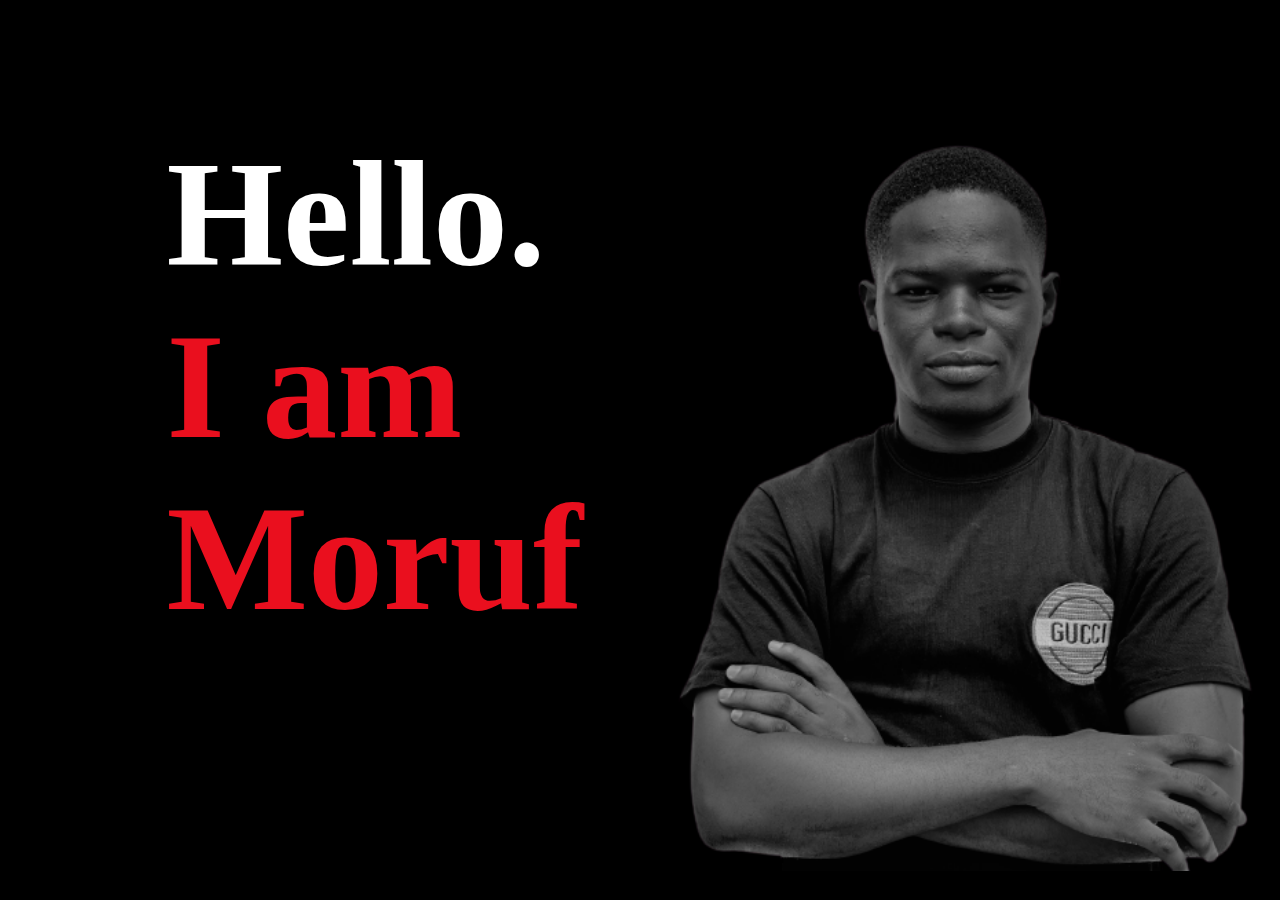
<file: index.html>
<!DOCTYPE html>
<html lang="en">

<head>
    <meta charset="UTF-8" />
    <meta name="viewport" content="width=device-width, initial-scale=1.0" />
    <link rel="stylesheet" href="style.css" />
    <link href="https://cdn.jsdelivr.net/npm/bootstrap@5.3.2/dist/css/bootstrap.min.css" rel="stylesheet"
        integrity="sha384-T3c6CoIi6uLrA9TneNEoa7RxnatzjcDSCmG1MXxSR1GAsXEV/Dwwykc2MPK8M2HN" crossorigin="anonymous" />

    <title>Afolayan Moruf</title>
</head>
<body" style="background: black;">
    <section>
        <div class="d-flex">
            <div class="test" id="text">
                <h1 class="tag-1">Hello.</h1>
                <h1 class="tag-2">I am</h1>
                <h1 class="tag-3">Moruf</h1>
                <a href="" id="about" class="hide">About</a>
                <a href="" id="work" class="hide">Works</a>
                <a href="" id="contact" class="hide">Contact</a>
            </div>
        </div>
        <div class="image">
            <img src="./image/Moruf.png" alt="..." />
        </div>
        </div>
    </section>

    <script src="index.js"></script>
    <script src="https://cdn.jsdelivr.net/npm/@popperjs/core@2.11.8/dist/umd/popper.min.js"
        integrity="sha384-I7E8VVD/ismYTF4hNIPjVp/Zjvgyol6VFvRkX/vR+Vc4jQkC+hVqc2pM8ODewa9r"
        crossorigin="anonymous"></script>
    <script src="https://cdn.jsdelivr.net/npm/bootstrap@5.3.2/dist/js/bootstrap.min.js"
        integrity="sha384-BBtl+eGJRgqQAUMxJ7pMwbEyER4l1g+O15P+16Ep7Q9Q+zqX6gSbd85u4mG4QzX+"
        crossorigin="anonymous"></script>
        </body>

</html>
</file>
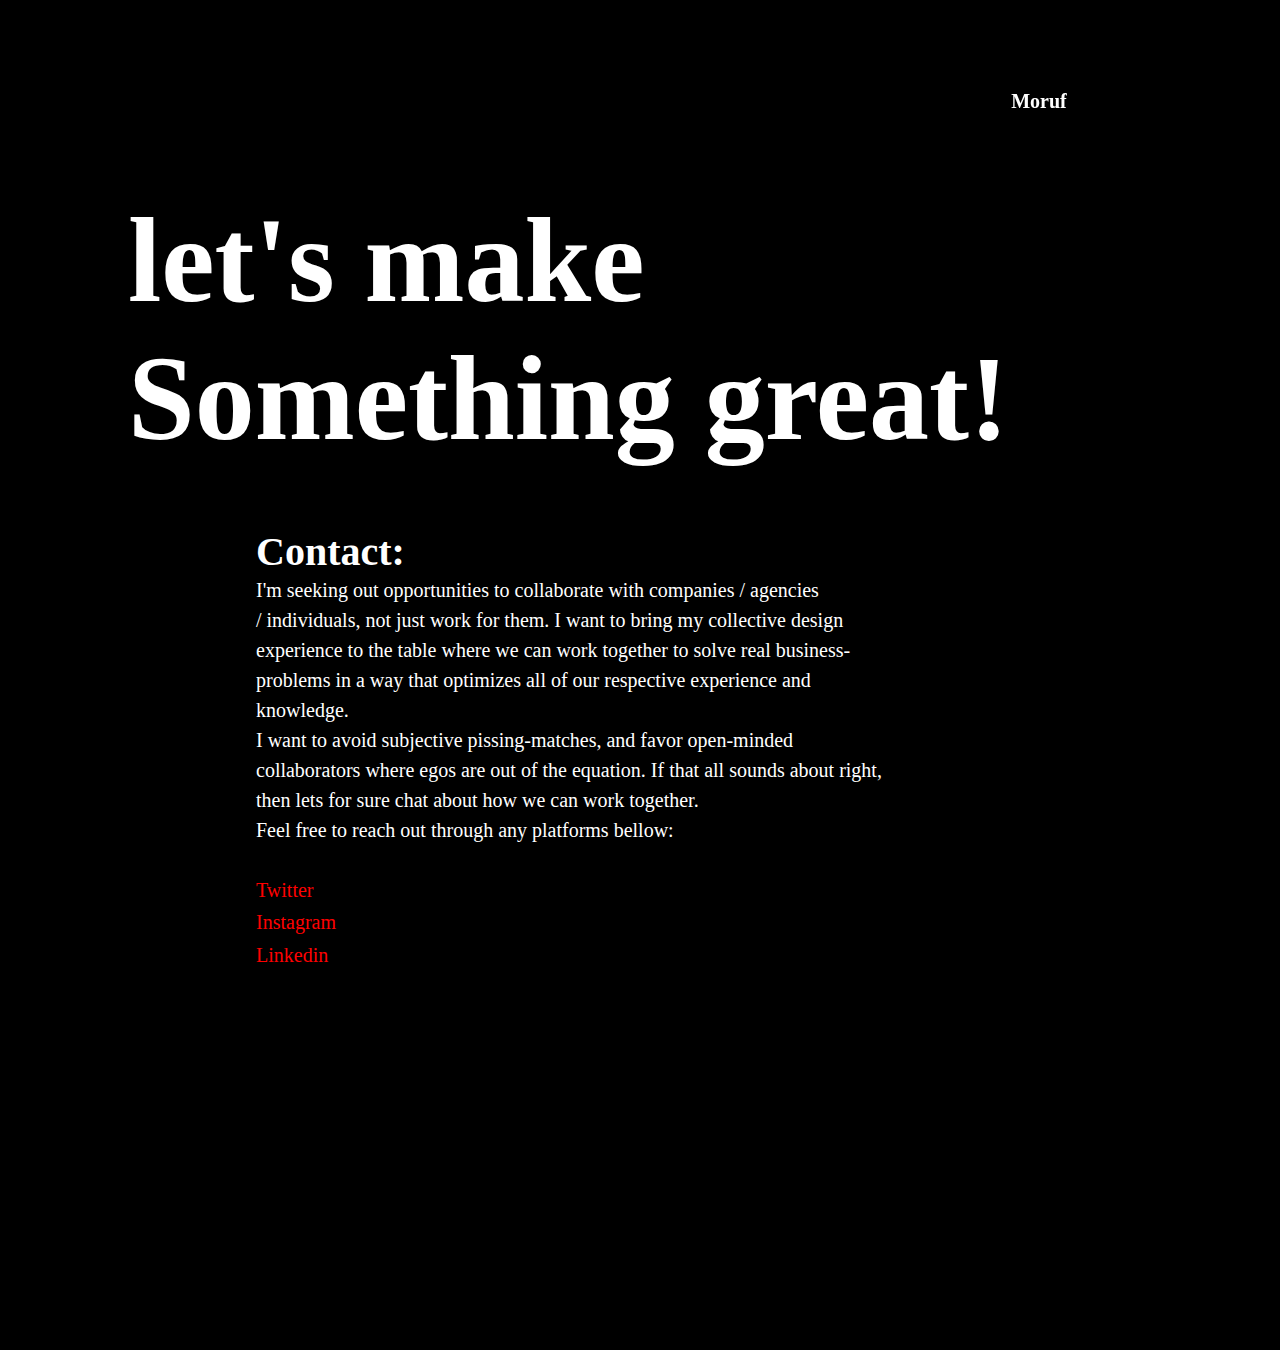
<file: contact.html>
<!DOCTYPE html>
<html lang="en">
  <head>
    <meta charset="UTF-8" />
    <meta name="viewport" content="width=device-width, initial-scale=1.0" />
    <link
      href="https://cdn.jsdelivr.net/npm/bootstrap@5.3.2/dist/css/bootstrap.min.css"
      rel="stylesheet"
      integrity="sha384-T3c6CoIi6uLrA9TneNEoa7RxnatzjcDSCmG1MXxSR1GAsXEV/Dwwykc2MPK8M2HN"
      crossorigin="anonymous"
    />
    <link rel="stylesheet" href="style.css" />
    <title>Afolayan Moruf</title>
  </head>
  <body>
    <section class="contact">
      <div class="contact-text">
        <h1>Moruf</h1>

        <h2 class="let">let's make</h2>
        <h2>Something great!</h2>

        <h3>Contact:</h3>

        <p>
          I'm seeking out opportunities to collaborate with companies / agencies
          <br />
          / individuals, not just work for them. I want to bring my collective
          design <br />
          experience to the table where we can work together to solve real
          business- <br />
          problems in a way that optimizes all of our respective experience and
          <br />
          knowledge.
        </p>
        <p>
          I want to avoid subjective pissing-matches, and favor open-minded
          <br />
          collaborators where egos are out of the equation. If that all sounds
          about right, <br />
          then lets for sure chat about how we can work together.
        </p>
        <p>Feel free to reach out through any platforms bellow:</p>
        <div class="contact-links">
          <a href="https://twitter.com/Kakamoruye1">Twitter</a> <br />
          <a href="https://www.instagram.com/kakamoruye/">Instagram</a> <br />
          <a href="https://www.linkedin.com/in/afolayan-moruf-9a112a284/"
            >Linkedin</a
          >
        </div>
      </div>
    </section>

    <script
      src="https://cdn.jsdelivr.net/npm/@popperjs/core@2.11.8/dist/umd/popper.min.js"
      integrity="sha384-I7E8VVD/ismYTF4hNIPjVp/Zjvgyol6VFvRkX/vR+Vc4jQkC+hVqc2pM8ODewa9r"
      crossorigin="anonymous"
    ></script>
    <script
      src="https://cdn.jsdelivr.net/npm/bootstrap@5.3.2/dist/js/bootstrap.min.js"
      integrity="sha384-BBtl+eGJRgqQAUMxJ7pMwbEyER4l1g+O15P+16Ep7Q9Q+zqX6gSbd85u4mG4QzX+"
      crossorigin="anonymous"
    ></script>
  </body>
</html>
</file>
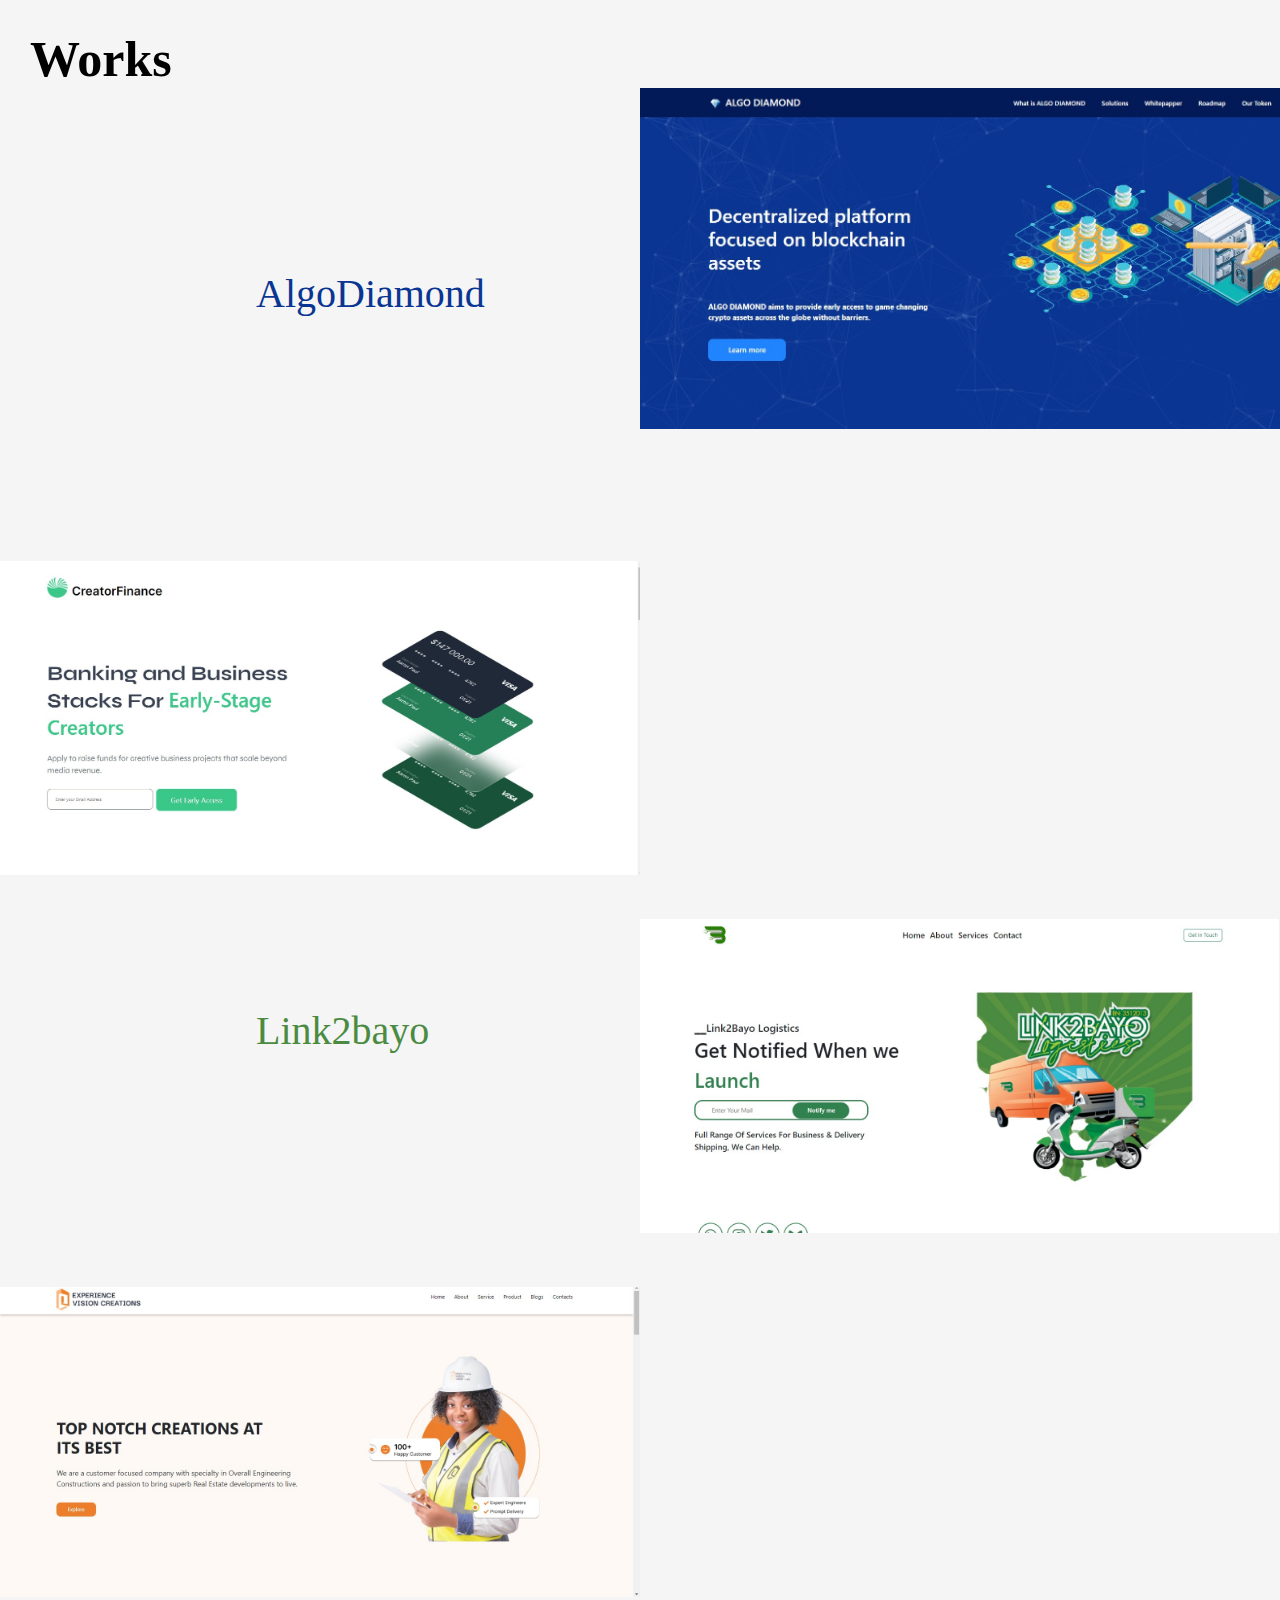
<file: works.html>
<!DOCTYPE html>
<html lang="en">
  <head>
    <meta charset="UTF-8" />
    <meta name="viewport" content="width=device-width, initial-scale=1.0" />
    <link
      href="https://cdn.jsdelivr.net/npm/bootstrap@5.3.2/dist/css/bootstrap.min.css"
      rel="stylesheet"
      integrity="sha384-T3c6CoIi6uLrA9TneNEoa7RxnatzjcDSCmG1MXxSR1GAsXEV/Dwwykc2MPK8M2HN"
      crossorigin="anonymous"
    />
    <link rel="stylesheet" href="style.css" />
    <title>Afolayan Moruf</title>
  </head>
  <body>
    <section class="workss">
      <h1>Works</h1>
      <div class="d-flex">
        <div class="work-text">
          <a href="https://iamafolayanmoruf.github.io/Algo-diamond/"
            >AlgoDiamond</a
          >
        </div>
        <div class="work">
          <img src="./image/Alogo.jpg" class="" alt="" />
        </div>
      </div>

      <div class="d-flex">
        <div class="creator-image">
          <img src="./image/Creator.jpg" alt="" />
        </div>
        <div class="creator-text">
          <a href="https://iamafolayanmoruf.github.io/creator/"
            >CreatorFinance</a
          >
        </div>
      </div>
      <div class="d-flex">
        <div class="link-text">
          <a href="https://iamafolayanmoruf.github.io/linktobayo/">Link2bayo</a>
        </div>
        <div class="link-image">
          <img src="./image/link2bayo.jpg" alt="" />
        </div>
      </div>
      <div class="d-flex">
        <div class="expre-image">
          <img src="./image/Experience.jpg" alt="" />
        </div>
        <div class="expre-text">
          <a href="https://iamafolayanmoruf.github.io/Experience-vision/"
            >ExperienceVision</a
          >
        </div>
      </div>
    </section>

    <script
      src="https://cdn.jsdelivr.net/npm/@popperjs/core@2.11.8/dist/umd/popper.min.js"
      integrity="sha384-I7E8VVD/ismYTF4hNIPjVp/Zjvgyol6VFvRkX/vR+Vc4jQkC+hVqc2pM8ODewa9r"
      crossorigin="anonymous"
    ></script>
    <script
      src="https://cdn.jsdelivr.net/npm/bootstrap@5.3.2/dist/js/bootstrap.min.js"
      integrity="sha384-BBtl+eGJRgqQAUMxJ7pMwbEyER4l1g+O15P+16Ep7Q9Q+zqX6gSbd85u4mG4QzX+"
      crossorigin="anonymous"
    ></script>
  </body>
</html>
</file>
<file: style.css>
* {
    margin: 0;
    padding: 0;
  }
  section {
    width: 100%;
    height: 100vh;
    background: black;
    overflow: hidden;
  }
  #text {
    margin-top: 10%;
    line-height: -10px;
    margin-left: 13%;
  }
  #text h1 {
    color: RGB(234, 15, 30);
    font-size: 150px;
    font-weight: 700;
  }
  #text .tag-1 {
    color: white;
  }
  .image img {
    width: 50%;
    margin-left: 50%;
    margin-top: -40%;
  }
  
  /* About section */
  
  .about {
    background: black;
  }
  .aboutsec p {
    color: white;
    font-size: 20px;
    left: 79%;
    position: fixed;
    top: 10%;
  }
  .aboutsec h1 {
    color: white;
    text-align: center;
    font-size: 130px;
    font-weight: 545;
    margin-top: 16%;
    font-family: Semibold;
  }
  .sec-img {
    background: black;
  }
  .sec-img img {
    width: 80%;
    margin-left: 20%;
  }
  .about-text {
    height: 180vh;
  }
  .hide {
    display: none;
  }
  .about-text h1 {
    color: white;
    font-size: 40px;
    margin-left: 30%;
    margin-top: 10%;
    font-weight: 600;
  }
  .about-text .size-large {
    color: white;
    font-size: 30px;
    margin-left: 30%;
    margin-top: 50px;
  }
  
  .about-text p {
    color: white;
    font-size: 18px;
    margin-left: 30%;
    line-height: 170%;
    margin-bottom: 3vh;
    font-family: "Regular";
  }
  .about-text .link a {
    margin-left: 30%;
    color: red;
    text-decoration: none;
    font-size: 19px;
    font-family: Regular;
  }
  /* Works section */
  .workss {
    background: whitesmoke;
    height: 270vh;
  }
  
  .workss h1 {
    margin-top: 30px;
    margin-left: 30px;
    font-size: 50px;
  }
  
  .work img {
    position: relative;
    width: 60%;
    margin-left: 50%;
  }
  .work-text a {
    color: RGB(10, 53, 147);
    position: absolute;
    text-decoration: none;
    font-size: 40px;
    margin-left: 20%;
    top: 30%;
  }
  .creator-image img {
    position: relative;
    width: 50%;
    margin-top: 10%;
  }
  .creator-text a {
    font-size: 40px;
    position: absolute;
    text-decoration: none;
    color: RGB(55, 201, 136);
    margin-left: -30%;
    margin-top: 20%;
  }
  .link-image img {
    position: relative;
    width: 50%;
    margin-left: 50%;
    margin-top: 40px;
  }
  .link-text a {
    position: absolute;
    text-decoration: none;
    font-size: 40px;
    margin-top: 10%;
    margin-left: 20%;
    color: RGB(75, 139, 65);
  }
  .expre-image img {
    position: relative;
    width: 50%;
    margin-top: 50px;
  }
  .expre-text a {
    position: absolute;
    text-decoration: none;
    font-size: 40px;
    margin-top: 13%;
    margin-left: -30%;
  }
  
  /* Contact section */
  .contact {
    height: 150vh;
  }
  .contact-text h1 {
    font-size: 20px;
    position: fixed;
    color: white;
    left: 79%;
    top: 10%;
  }
  
  .contact-text h2 {
    font-size: 120px;
    color: white;
    font-family: "Semibold";
    margin-left: 10%;
    font-weight: 600;
  }
  .let {
    margin-top: 15%;
  }
  .contact-text h3 {
    color: white;
    font-size: 40px;
    margin-left: 20%;
    margin-top: 60px;
  }
  .contact p {
    color: white;
    font-size: 20px;
    margin-left: 20%;
    line-height: 150%;
  }
  .contact-links {
    margin-top: 30px;
    line-height: 190%;
    
  }
  .contact-links a {
    margin-left: 20%;
    text-decoration: none;
    font-size: 20px;
    color: Red;
  }
  
  @keyframes slideInLeft {
    0% {
      transform: translateX(-100%);
    }
    100% {
      transform: translateX(0);
    }
  }
  
  @keyframes slideInRight {
    0% {
      transform: translateX(100%);
    }
    100% {
      transform: translateX(0);
    }
  }
  
  .work img,
  .link-image img {
    animation: 2s ease-out 0s 1 slideInRight;
  }
  .creator-image img,
  .expre-image img,
  .link-text {
    animation: 2s ease-out 0s 1 slideInLeft;
  }
  @media screen and (max-width: 480px) {
    * {
      margin: 0 !important;
      
    }
    .d-flex {
      display: block;
    }
    #text h1 {
      /* position: absolute;
      font-size: 70px;
      top: 25% !important;
      left: 10%;
      line-height: 200% !important; */
    }
    #text{
        position: absolute;
        top: 25% !important;
        left: 8px;
        line-height: 150%;
    }
    #text h1{
        font-size: 80px;
        
    }
    .image img {
      width: 830px;
      /* position: relative; */
    }
    
    .aboutsec h1{
        font-size: 50px;
        margin-top: 30% !important;
    }
    .sec-img{
        margin-top: -90% !important;
    }
    .sec-img img{
        width: 100%;
    }
    .about-text h1 {
        font-size: 30px;
        margin-left: 10px !important;
    }
    .about-text .size-large {
        font-size: 25px;
    }
    .about-text p{
        font-size: 18px;
        margin-left: 10px !important;
        width: 97% !important;
    }
    .about-text .link a{
        margin-left: 10px !important;
    }
    .workss {
        height: 150vh !important;
    }
    .workss h1{
        font-size: 30px ;
        margin-left: 30px !important;
        margin-top: 20px !important;
    }
    .work img{
        margin-top: 10% !important;
        margin-left: 40px !important;
        width: 80%;
    }
    .work-text a {
        font-size: 20px;
        margin-top: 30px !important;
        margin-left: 40px !important;
    }
    .creator-image img{
        margin-top: 20% !important;
        margin-left: 40px !important;
        width: 80%;
    }
    .creator-text a{
        margin-left: -90% !important;
        font-size: 20px;
        margin-top: 60% !important;
    }
    .link-image img{
        margin-top: 25% !important;
        width: 80%;
        margin-left: 40px !important;
    }
    .link-text a{
        font-size: 20px;
        margin-top: 268px !important;
        margin-left: 35px !important;
    }
    .expre-image img{
        margin-top: 25% !important;
        width: 80%;
        margin-left: 40px !important;
    }
   
    .expre-text a{
        margin-left: -90% !important;
        font-size: 20px;
        margin-top: 65% !important;
    }
    .contact-text{
        margin-top: 35px !important;
    }
    .contact-text h2 {
        font-size: 50px;
        text-align: center;
    }
    .contact-text h3{
        text-align: center;
        margin-top: 30px !important;
    }
    .contact p{
        font-size: 18px;
        margin-left: 10px !important;
        width: 90% ;
    }
    .contact-links{
        margin-left: 10px !important;
        margin-top: 20px !important;
    }
  }
</file>
